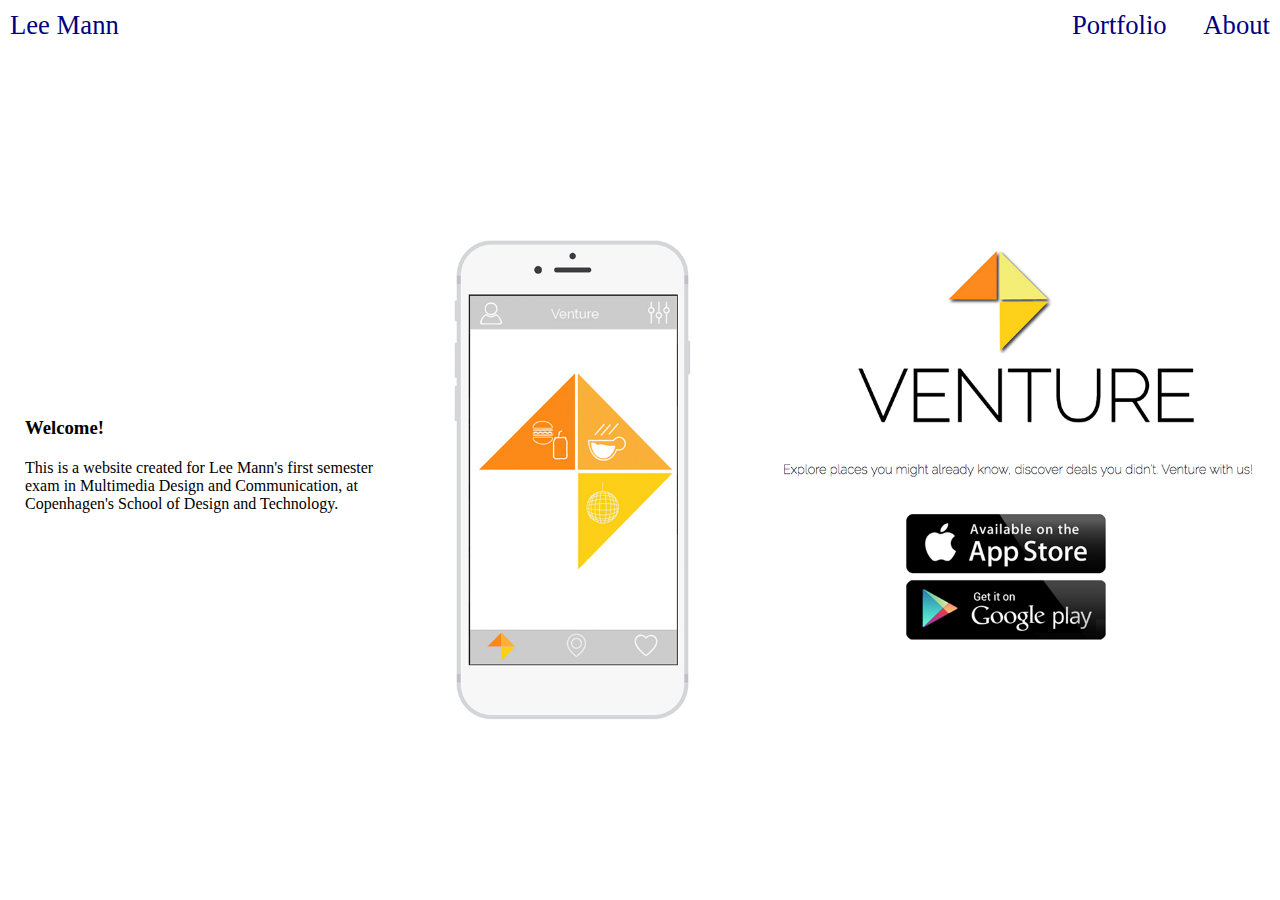
<file: index.html>
<!DOCTYPE html>
<html lang="en">

<head>
    <meta charset="utf-8">
    <meta name="viewport" content="width=device-width, initial-scale=1.0">
    <link rel="stylesheet" href="examcss.css">
    <title>Lee Mann - Exam Portfolio Website</title>
</head>

<body>
    <header>
        <nav class="navbar">
            <a href="index.html">Lee Mann</a>
            <!-- Href = is where it goes -->
            <div>
                <a href="portfolio.html">Portfolio</a>
                <a href="aboutme.html" id="spaceportfolio">About</a>
            </div>
        </nav>
    </header>
    <div class="intro">
        <div class="introtext">
            <h3>Welcome!</h3>
            <p>This is a website created for Lee Mann's first semester exam in Multimedia Design and Communication, at Copenhagen's School of Design and Technology. </p>
        </div>
        <a href="portfolio.html">
            <div class="introimage introslide">
                <img class="autoslide" alt="image" src="images/slideshow/slide1.jpg">
                <img class="autoslide" alt="image"  src="images/slideshow/slide2.jpg">
                <img class="autoslide" alt="image"  src="images/slideshow/slide3.jpg">
                <img class="autoslide" alt="image"  src="images/slideshow/slide4.png">

            </div>
        </a>
    </div>


    <script src="examjs.js"></script>
</file>
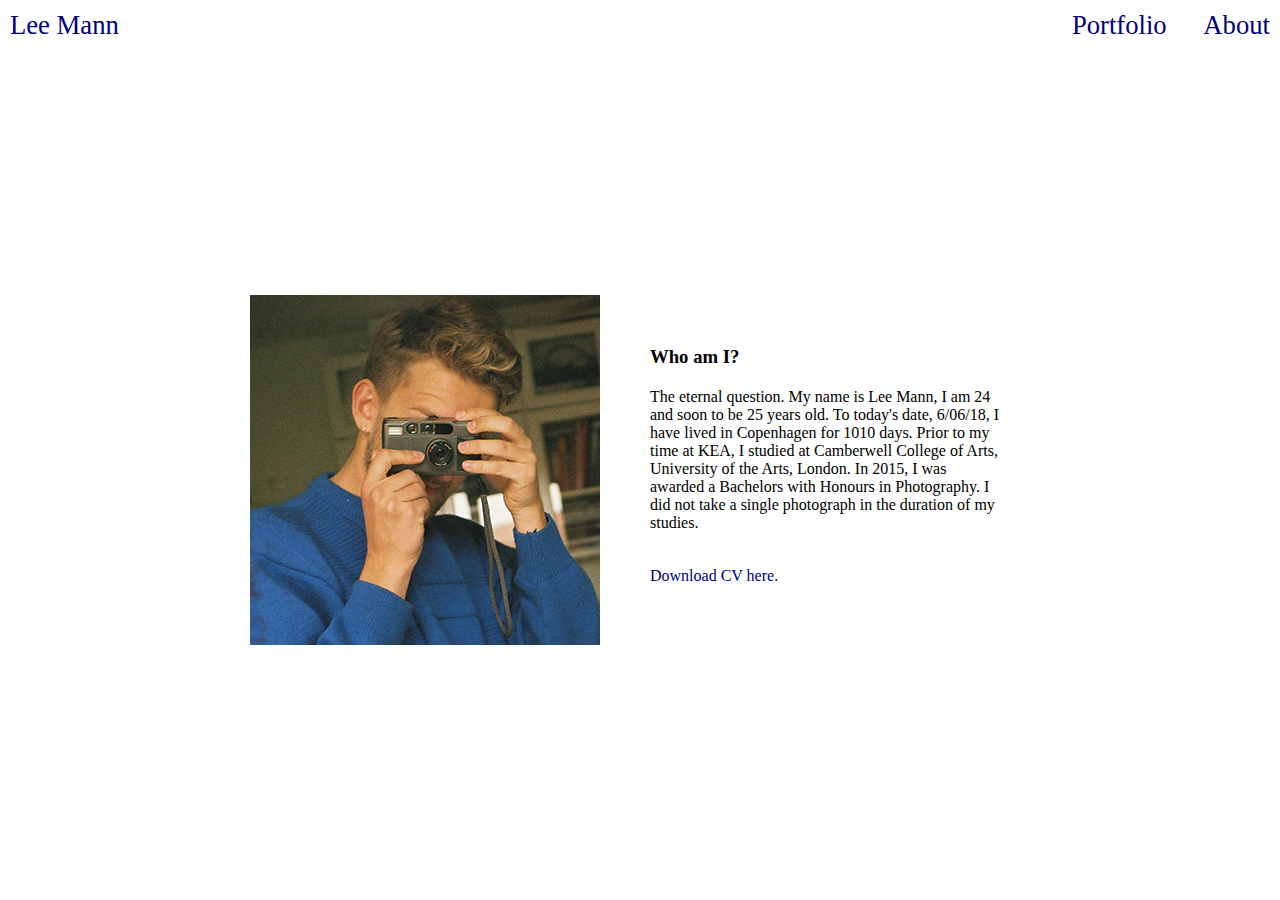
<file: aboutme.html>
<!DOCTYPE html>
<html lang="en">

<head>
    <meta charset="utf-8">
    <meta name="viewport" content="width=device-width, initial-scale=1.0">
    <link rel="stylesheet" href="examcss.css">
    <title>Lee Mann - Exam Portfolio Website</title>
</head>

<body>
    <header>
        <nav class="navbar">
            <a href="index.html">Lee Mann</a>
            <!-- Href = is where it goes -->
            <div>
                <a href="portfolio.html">Portfolio</a>
                <a href="aboutme.html" id="spaceportfolio">About</a>
            </div>
        </nav>
    </header>

    <div class="intro">
        <img class="introimage cameraimage" alt="image" src="images/leemann.jpg">
        <div class="introtext">
            <h3>Who am I?</h3>
            <p>The eternal question. My name is Lee Mann, I am 24 and soon to be 25 years old. To today's date, 6/06/18, I have lived in Copenhagen for 1010 days. Prior to my time at KEA, I studied at Camberwell College of Arts, University of the Arts, London. In 2015, I was awarded a Bachelors with Honours in Photography. I did not take a single photograph in the duration of my studies.</p>
            <div class="pspace pspacebottom">
                <a href="pdf/CV.pdf" target="_blank">
                    <p>Download CV here.</p>
                </a>
            </div>
        </div>
    </div>
</file>
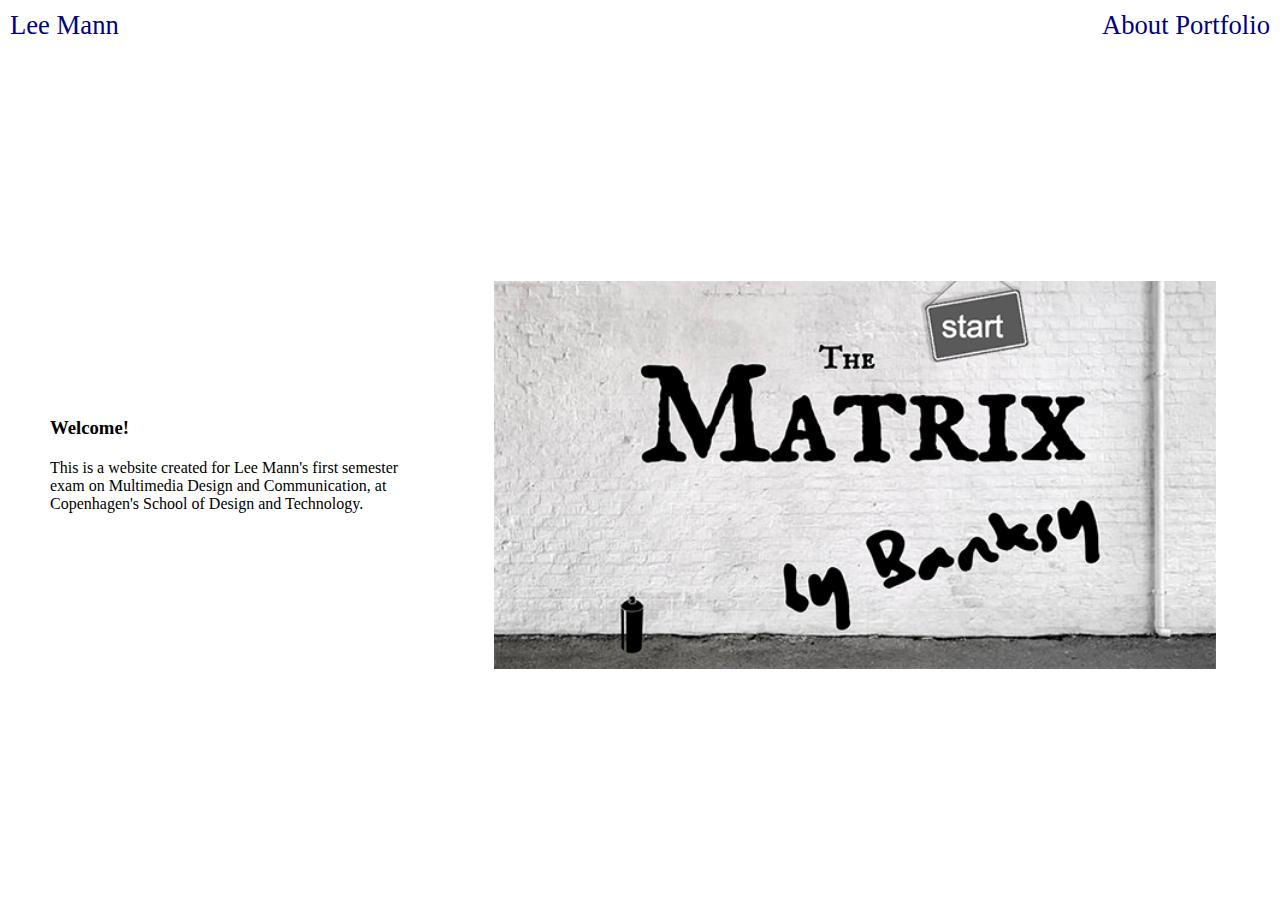
<file: leemann.html>
<!DOCTYPE html>
<html lang="en">

<head>
    <meta charset="utf-8">
    <meta name="viewport" content="width=device-width, initial-scale=1.0">
    <link rel="stylesheet" href="examcss.css">
    <title>Lee Mann - Exam Portfolio Website</title>
</head>

<body>
    <header>
        <nav class="navbar">
            <a href="">Lee Mann</a>
            <!-- Href = is where it goes -->
            <div>
                <a href="aboutme.html">About</a>
                <a href="portfolio.html">Portfolio</a>
            </div>
        </nav>
    </header>
<div class="intro">
    <div class="introtext">
        <h3>Welcome!</h3>
        <p>This is a website created for Lee Mann's first semester exam on Multimedia Design and Communication, at Copenhagen's School of Design and Technology. </p>
    </div>
       <div class="introimage introslide">
        <img class="autoslide" src="images/slideshow/matrixslide.png">
        <img class="autoslide" src="images/slideshow/venture.png">

    </div>
   </div>


<script src="examjs.js"></script>
</file>
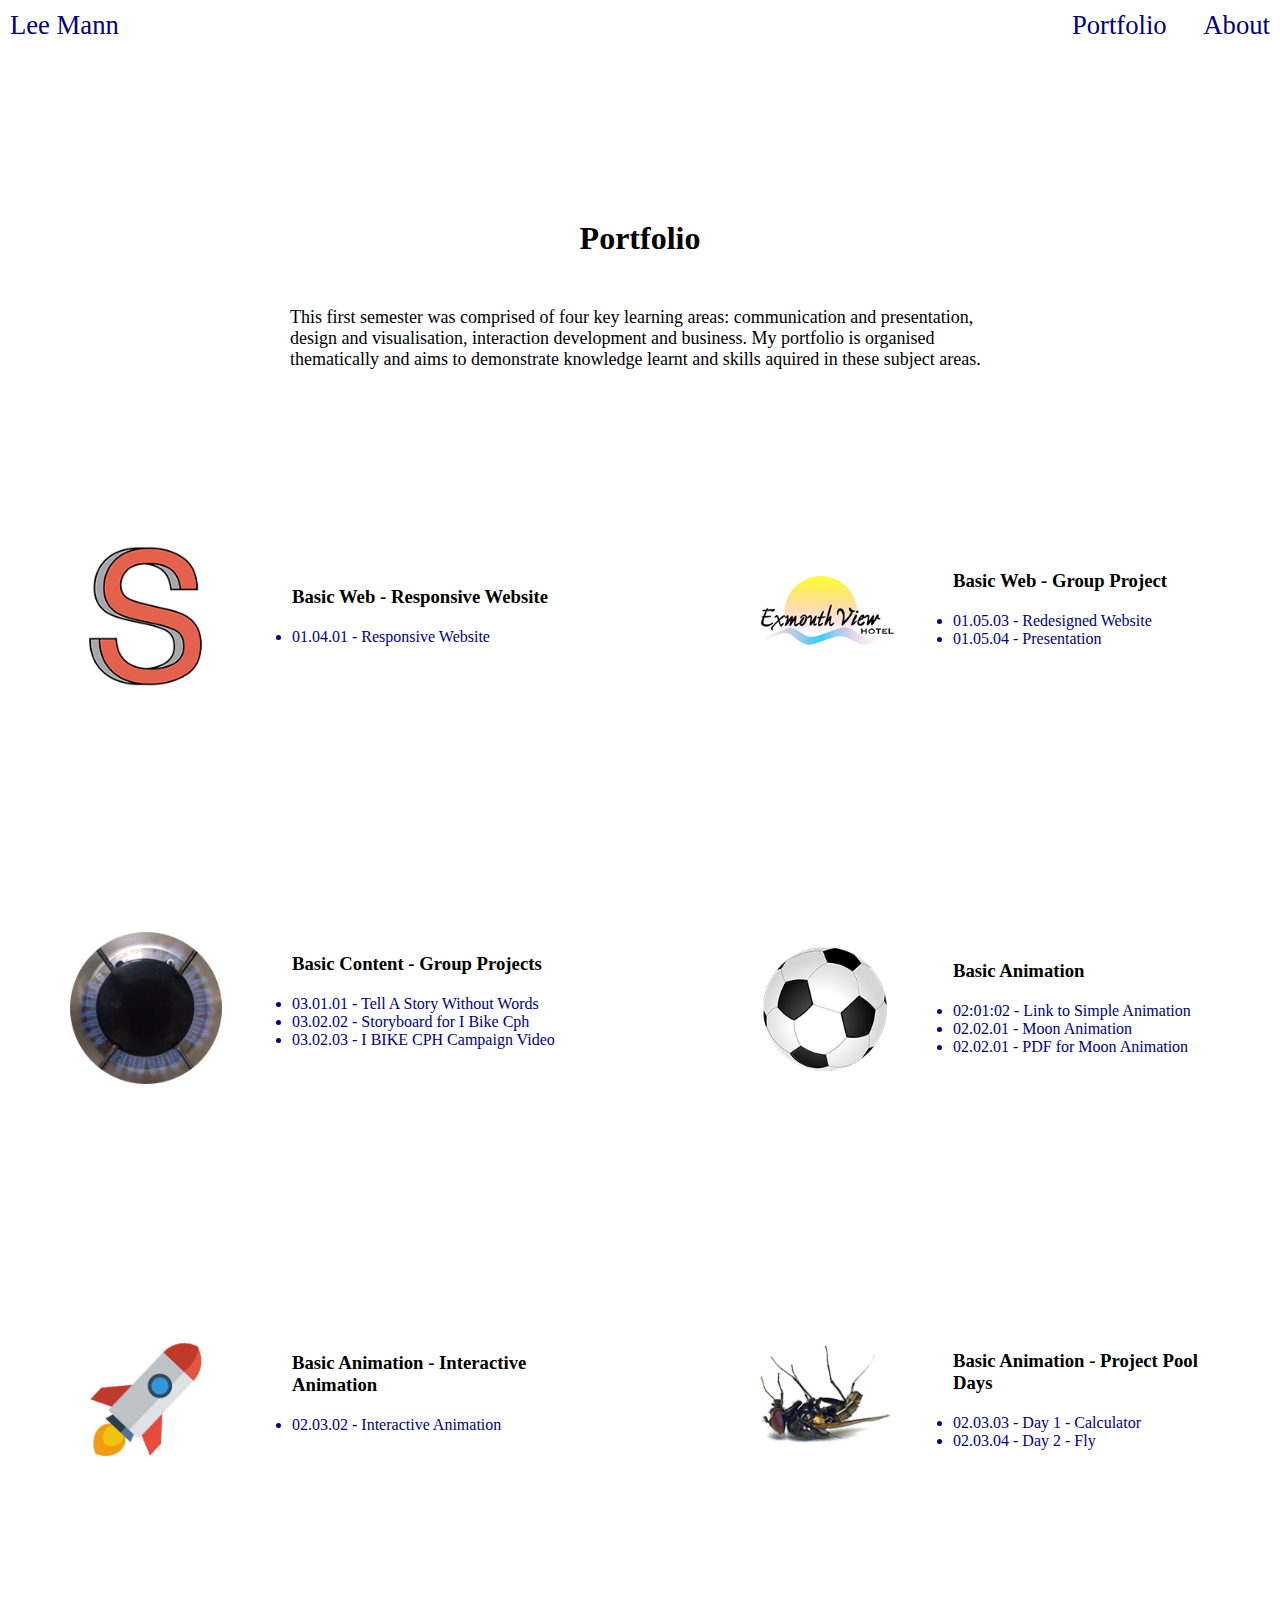
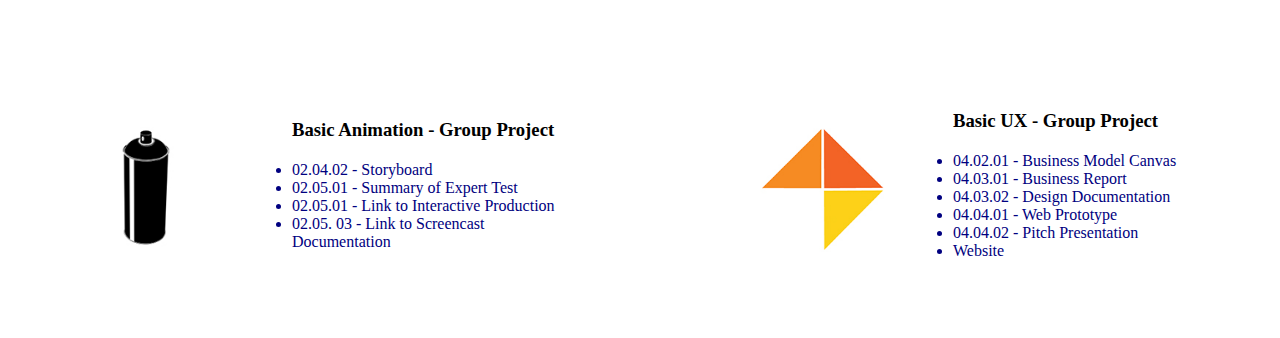
<file: portfolio.html>
<!DOCTYPE html>
<html lang="en">

<head>
    <meta charset="utf-8">
    <meta name="viewport" content="width=device-width, initial-scale=1.0">
    <link rel="stylesheet" href="examcss.css">
    <title>Lee Mann - Exam Portfolio Website</title>
</head>

<body>
    <header>
        <nav class="navbar">
            <a href="index.html">Lee Mann</a>
            <!-- Href = is where it goes -->
            <div>
                <a href="portfolio.html">Portfolio</a>
                <a href="aboutme.html" id="spaceportfolio">About</a>
            </div>
        </nav>
    </header>
    <!-- End of intro-->

    <div id="portfolio">
        <div id="portfoliointro">
            <h1>Portfolio</h1>
            <p class="textwidth">This first semester was comprised of four key learning areas: communication and presentation, design and visualisation, interaction development and business. My portfolio is organised thematically and aims to demonstrate knowledge learnt and skills aquired in these subject areas.
            </p>
        </div>
        <div id="portfoliowrap">

            <!-- Link around portfoliobox -->
            <div class="portfoliobox">
                <img src="images/responsive-web.jpg" alt="image" class="portfolioimage hooverimage">
                <div class="display appearp">When we began our  first theme, Basic Web, HTML and CSS were not languages I spoke. The given style for my first responsive website was Swiss Style, renowned for its strong emphasis in objectivity, readability and cleanness. My design also took the Gestalt principles into consideration: similarity, closure, proximity, continuation, figure and ground.
                </div>
                <div class="portfoliotext">
                    <h3>Basic Web - Responsive Website</h3>
                    <a href="http://www.leemann.dk/kea/01-web/responsive/style.html
" target="_blank">

                        <li>01.04.01 - Responsive Website</li>
                    </a>

                </div>

            </div>


            <div class="portfoliobox portfolioright">
                <img src="images/exmouth.jpg" alt="image" class="portfolioimage hooverimage">
                <div class="display appearp">
                    <p class="pspacedisplay">As a group we were asked to redesign a website for a hotel called Exmouth View. Together we identified the original website was in desperate need of modernisation. Team work and time management were essential skills practised to ensure the success of this project. </p>Main Responsibilities: Content Writing and User Testing</div>
                <div class="portfoliotext">
                    <h3>Basic Web - Group Project</h3>
                    <a href="http://www.leemann.dk/group/redesign/accomodation.html
" target="_blank">
                        <li>01.05.03 - Redesigned Website</li>
                    </a>
                    <a href="pdf/group-presentation-Web-redesign.pdf" target="_blank">
                        <li>01.05.04 - Presentation</li>
                    </a>
                    <div class="pspace">
                        <p></p>
                    </div>
                </div>
            </div>

            <div class="portfoliobox">
                <img src="images/GAS.jpg" alt="image" class="portfolioimage hooverimage">
                <div class="display appearp">
                    <p class="pspacedisplay">The Basic Content theme was primarily centred around the importance of story telling. We learnt how to film, edit and direct our own video. There were two group projects, for the first we created a 2-minute film about a busy city life. Individual group members made footage on their iPhones, which we edited to produce our film on Final Cut Pro. The second project was a video campaign for a mapping service called 'I Bike CPH', for which I produced a detailed storyboard. </p>Main Responsibility: Content Production.</div>
                <div class="portfoliotext">
                    <h3>Basic Content - Group Projects</h3>
                    <a href="https://drive.google.com/file/d/1ay6k01It5re7zKFx8cdo-ToADKma07sA/view" target="_blank">
                        <li> 03.01.01 - Tell A Story Without Words</li>
                    </a>
                    <a href="pdf/storyboard-bike.pdf">
                        <li>03.02.02 - Storyboard for I Bike Cph</li>
                    </a>
                    <a href="http://indraja.dk/kea/03-content/I_Bike_CPH/index.html" target="_blank">
                        <li>03.02.03 - I BIKE CPH Campaign Video</li>
                    </a>
                    <div class="pspace">
                        <p></p>
                    </div>
                </div>
            </div>


            <div class="portfoliobox portfolioright">
                <img src="images/football.jpg" alt="image" class="portfolioimage hooverimage">
                <div class="display appearp">Here are two simple animations I produced, an animated scene that takes place at a fictional night club and a simple ball game. They include my first attempts at coding JavaScript event listeners, a procedure or function that is pending until an event occurs, for example a click or mouse movement.

                </div>
                <div class="portfoliotext">
                    <h3>Basic Animation</h3>
                    <a href="http://leemann.dk/kea/01-web/animationtask/index.html" target="_blank">
                        <li>02:01:02 - Link to Simple Animation</li>
                    </a>
                    <a href="http://leemann.dk/kea/01-web/sprite/index.html
                                  " target="_blank">
                        <li>02.02.01 - Moon Animation</li>
                    </a>
                    <a href="pdf/moon.pdf">
                        <li>02.02.01 - PDF for Moon Animation</li>
                    </a>
                </div>
            </div>

            <div class="portfoliobox">
                <img src="images/rocket.jpg" alt="image" class="portfolioimage hooverimage">
                <div class="display appearp">An animation produced in pairs with Nayeli Gilbertson. I produced and edited graphic elements for this animation.</div>
                <div class="portfoliotext">
                    <h3>Basic Animation - Interactive Animation</h3>

                    <a href="http://nayelisbodega.dk/ROCKETMAN/assignment.html
" target="_blank">
                        <li>02.03.02 - Interactive Animation</li>
                    </a>
                    <div class="pspace">
                        <p></p>
                    </div>
                </div>
            </div>


            <div class="portfoliobox portfolioright">
                <img src="images/dead-fly.jpg" alt="image" class="portfolioimage hooverimage">

                <div class="display appearp">These one day projects were given to us in order to quickly implement our newly learnt HTML, CSS and JavaScript skills. </div>
                <div class="portfoliotext">
                    <h3>Basic Animation - Project Pool Days</h3>
                    <a href="http://www.leemann.dk/kea/01-web/calc/index.html" target="_blank">

                            <li>02.03.03 - Day 1 - Calculator</li>


                    </a>
                    <a href="http://leemann.dk/kea/01-web/fly/
" target="_blank">
                        <li>02.03.04 - Day 2 - Fly</li>
                    </a>
                </div>
            </div>



            <div class="portfoliobox">
                <img src="images/spray.jpg" alt="image" class="portfolioimage hooverimage">
                <div class="display appearp">
                    <p class="pspacedisplay">This group project for our final Basic Animation project culminated a variety of skills learned in previous themes. The assignment set asked the groups to combine several elements; a style, a song and a movie. My group produced a take on a scene from the Matrix. I conducted user testing, assisted with creating the storyline, edited and recorded audio material for the animation.</p>
Main Responsibilities: User Experience, Design and Content Production.</div>
                <div class="portfoliotext">

                    <h3>Basic Animation - Group Project</h3>
                    <a href="pdf/animation-group.pdf" target="_blank">
                        <li>02.04.02 - Storyboard</li>
                    </a>
                    <a href="pdf/basic-animation-summary-test.pdf" target="_blank">
                        <li>02.05.01 - Summary of Expert Test</li>
                    </a>
                    <a href="http://leemann.dk/kea/01-web/coding/matrix.html" target="_blank">
                        <li>02.05.01 - Link to Interactive Production</li>
                    </a>
                    <a href="https://www.youtube.com/watch?v=MxLZbN-ioBE" target='_blank'>
                        <li>02.05. 03 - Link to Screencast Documentation </li>
                    </a>
                    <div class="pspace">
                        <p></p>
                    </div>
                </div>
            </div>


            <div class="portfoliobox portfolioright">
                <img src="images/venture.jpg" alt="image" class="portfolioimage hooverimage">
                <div class="display appearp">
                    <p class="pspacedisplay">Basic User Experience was our last theme, we learnt about the essential considerations when producing a digital product. Over the course of four weeks we devised a business model canvas, a communication plan, several visual identities and a XD web prototype for an app designed as a group. I contributed to many of this group project including: primary and secondary research on our target audience and competitors, our business's mission, vision and values and the visual identity. The theme was concluded with a professional pitch.
</p>Main Main Responsibilities: Research Methodologies, User Experience and Interface Design.</div>
                <div class="portfoliotext">
                    <h3>Basic UX - Group Project</h3>
                    <a href="pdf/basic-ux-business-model-canvas.pdf" target="_blank">
                        <li>04.02.01 - Business Model Canvas</li>
                    </a>
                    <a href="pdf/reportventure.pdf" target="_blank">
                    <li>04.03.01 - Business Report</li></a>
                    <a href="pdf/design-document-venture.pdf" target="_blank">
                        <li>04.03.02 - Design Documentation</li>
                    </a>
                    <a href="https://xd.adobe.com/view/a9836cbc-b4bd-403a-44b2-a0a19fc60f72-dfb2/?fullscreen" target="_blank" target="_blank">
                        <li>04.04.01 - Web Prototype</li>
                    </a>
                    <a href="pdf/the-pitch.pdf" target="_blank">
                        <li>04.04.02 - Pitch Presentation</li>
                    </a>
                    <a href="http://mariaernst.com/kea/04basicux/index.html" target="_blank">
                        <li>Website</li>
                    </a>
                    <div class="pspace pspacebottom">
                        <p></p>
                    </div>

                </div>
            </div>
        </div>
        </div>
</body>
</html>
</file>
<file: examcss.css>
* {
    padding: 0;
    margin: 0;
    box-sizing: border-box;
}

html {
    font-family: "Andale Mono";
}

a:link,
a:visited {
    color: navy;
    text-decoration: none;
    /*font-size:none;*/
    /*font-weight:none;*/
}

a:hover {
    color: red;
}

nav a {}


.navbar {
    padding: 10px;
    font-size: 16pt;
    display: flex;
    justify-content: space-between;

}

.introimage {
    margin-top: 50px;
    width: 350px;
    margin-bottom: 20px;
    object-fit: cover;
    /*flex-shrink: none;*/
}

.cameraimage {
    margin-top: 230px;
}

.introtext h3 {
    margin-bottom: 20px;
    /*margin-top: 120px*/
}

.autoslide {
    width: 100%;
    max-width: 900px;

}



/*Portfolio  Texts*/

#portfolio h1 {
    text-align: center;
    margin: 50px;
    margin-bottom: 0px;
}

.portfoliotext {
    width: 300px;
    text-align: center;
}

.portfoliobox h3 {
    margin-bottom: 20px;
}

#portfolio h1 {
    text-align: center;
    margin: 100px;
    margin-bottom: 50px;
}

.portfoliobox {
    margin-top: 100px;
    display: flex;
    flex-direction: column;
    align-items: center;
}

#portfoliointro {
    padding: 6%;
}

/*Intro*/

.intro {
    width: 100%;
    height: calc(100vh - 50px);
    display: flex;
    flex-direction: column;
    justify-content: center;
    align-items: center;
    flex-shrink: 0;
}

.introtext {
    width: 350px;
    display: flex;
    flex-direction: column;
    /*align-items: none;*/
    flex-shrink: 0;
}

.introtext p {
    text-align: left;
    margin-bottom: 20px;

}

.introslide {
    width: 100%;
    margin-right: 0;
    padding: 5%;
}

#spaceportfolio {
    margin-left: 30px;
}

.pspacebottom {
    margin-bottom: 100px;
}

.appearp {
    margin-bottom: 30px;
    text-align: center;
    width: 80%;
}

.pspacedisplay {
    margin-bottom: 20px;

}




@media only screen and (min-width: 1000px) {

    #portfoliointro {
        padding: 0%;
    }
    .introtext h3 {
        margin-bottom: 20px;
        margin-top: 0px;
    }

    .navbar {
        padding: 10px;
        /*background-color:*/
        width: 100%;
        height: 50px;
        font-size: 20pt;
        display: flex;
        justify-content: space-between;
        align-items: center;
        /*margin-bottom: none;*/
    }

    .pspacedisplay {
        margin-bottom: 20px;

    }
    /*S IMAGE*/
    .hooverimage {
        cursor: pointer;
    }

    .hooverimage:hover + .display {
        display: block;

    }

    .display {
        display: none;

    }

    .hooverimage:hover + .display + .portfoliotext {
        display: none;
    }


    /*NEXT*/
    .portfolioright {
        margin-right: 70px;
    }

    .autoslide {
        width: 100%;
    }

    .intro {
        flex-direction: row;

    }

    .introimage {
        margin-top: 0px;
        margin-right: 50px;
        width: 350px;
        object-fit: cover;
        margin: 0px 0 10px 0;
        /*flex-shrink: none;*/
    }

    .cameraimage {
        margin-top: 0px;
        margin-right: 50px;
        width: 350px;
        width: 350px;
        object-fit: cover;
        margin: 0px 0 10px 0;
        /*flex-shrink: none;*/
    }

    .introtext {
        margin-left: 50px;
        margin-right: 30px;
    }
    .pspace {
        margin-top: 15px;
    }

    #portfoliowrap {
        display: grid;
        grid-template-columns: 1fr 1fr;
        /*grid-row-gap: 150px;*/
        grid-column-gap: 7em;
    }

    #portfoliowrap img {
        display: block;
        width: 50%;
    }

    .portfoliobox {
        display: flex;
        flex-direction: row;
        align-items: center;
    }
    .portfoliotext {
        width: 50%;

    }
    .portfoliobox img {
        /*align-self: flex-end;*/
    }

    .portfoliobox h3 {
        margin-bottom: 20px;
    }

    #portfolio h1 {
        text-align: center;
        margin: 170px;
        margin-bottom: 50px;
    }

    .portfoliotext {
        width: 500px;
        text-align: left;
    }

    .introslide {
        margin-right: 0;
        margin: 0 0 0 0;
        width: 900px;
    }
    .pspacebottom {
        margin-bottom: 0px;
    }
    .textwidth {
        max-width: 700px;
        text-align: left;
        margin: 0 auto;
        font-size: 18px;
    }
    .appearp {
        text-align: left;
        width: 500px;
    }
}
</file>
